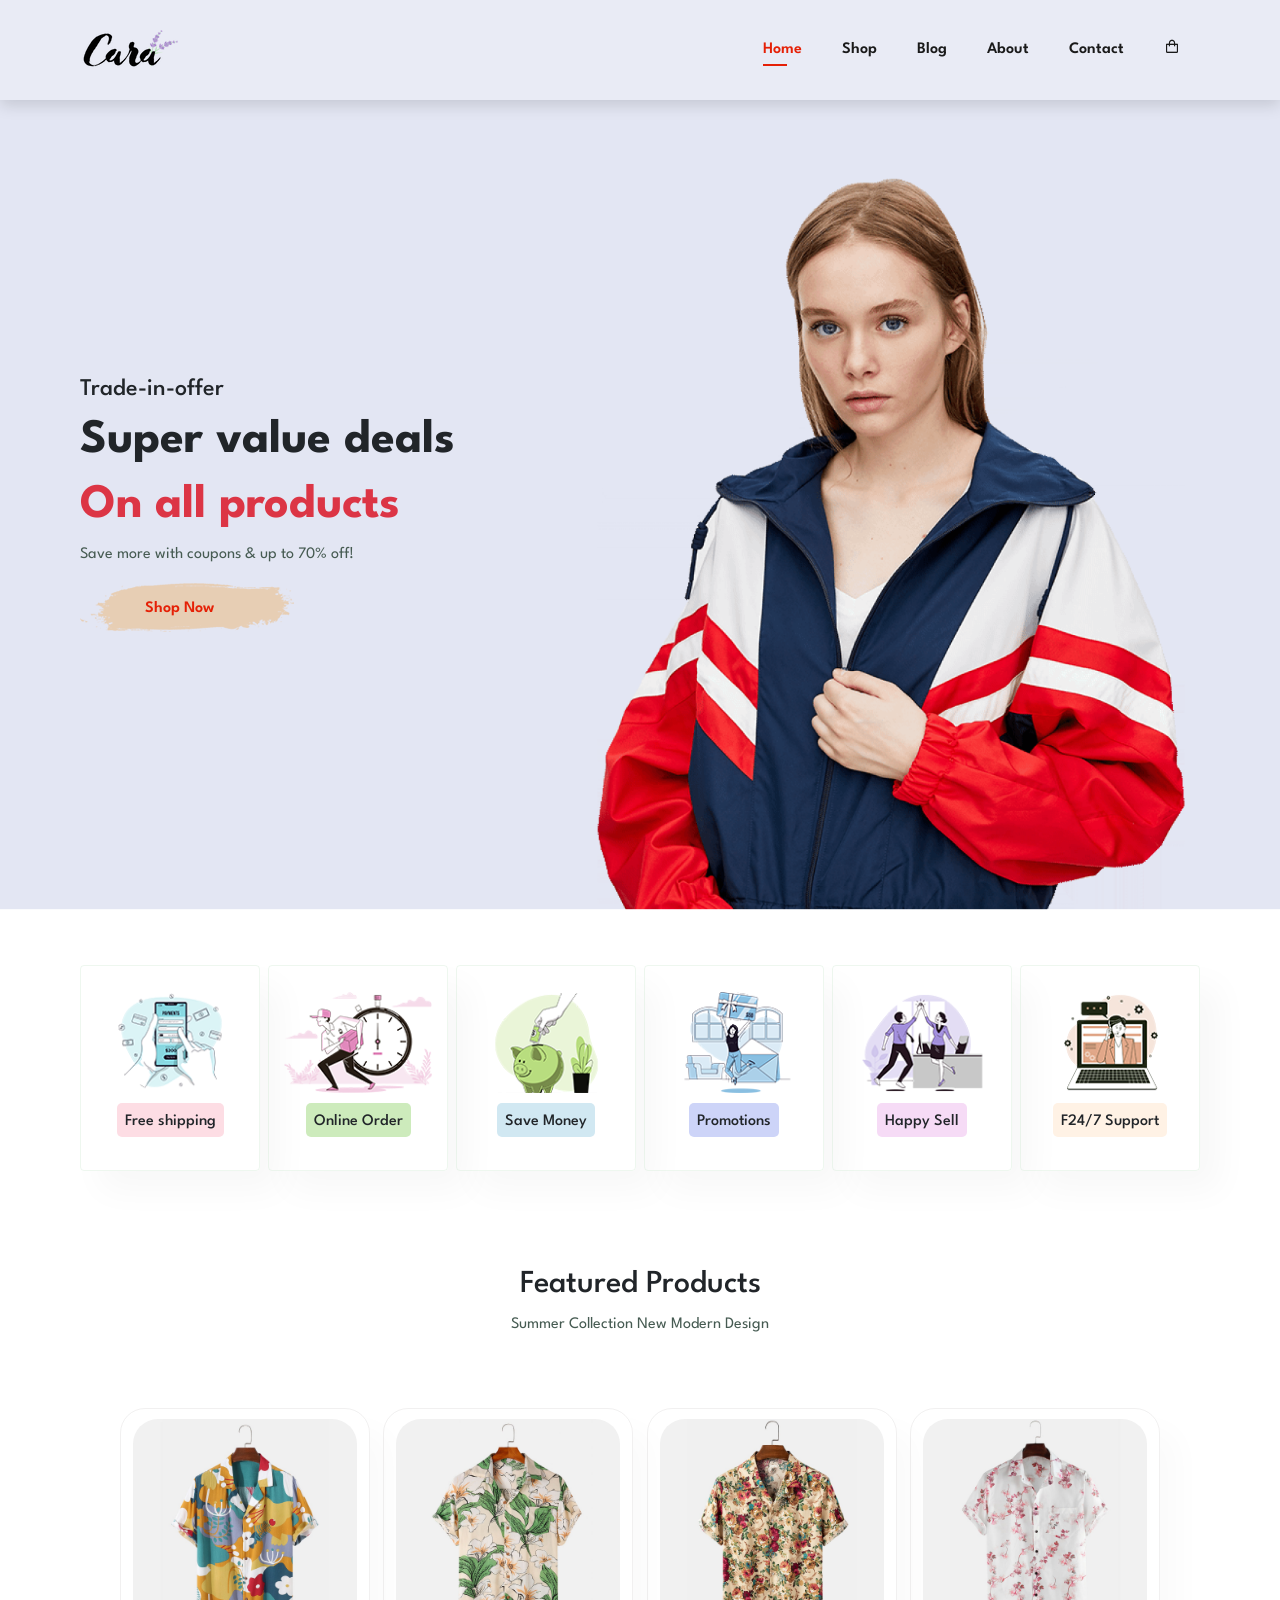
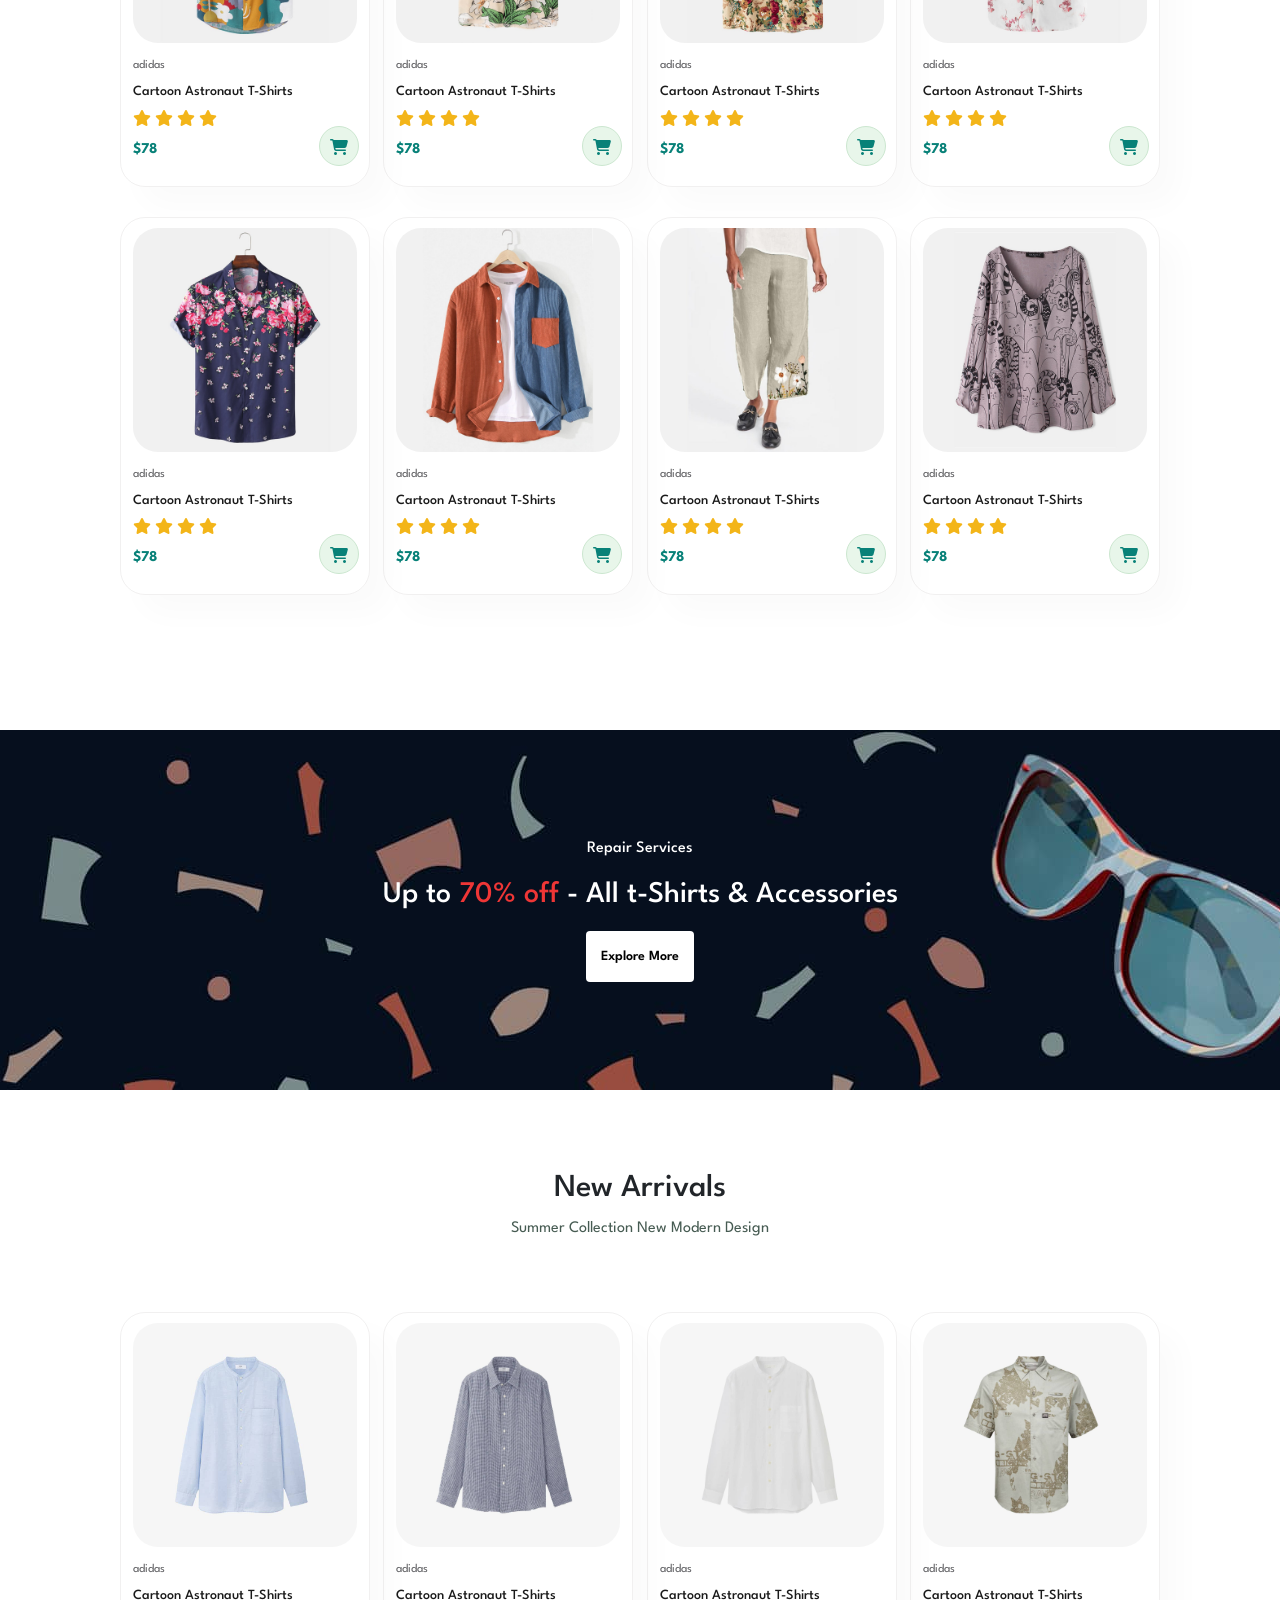
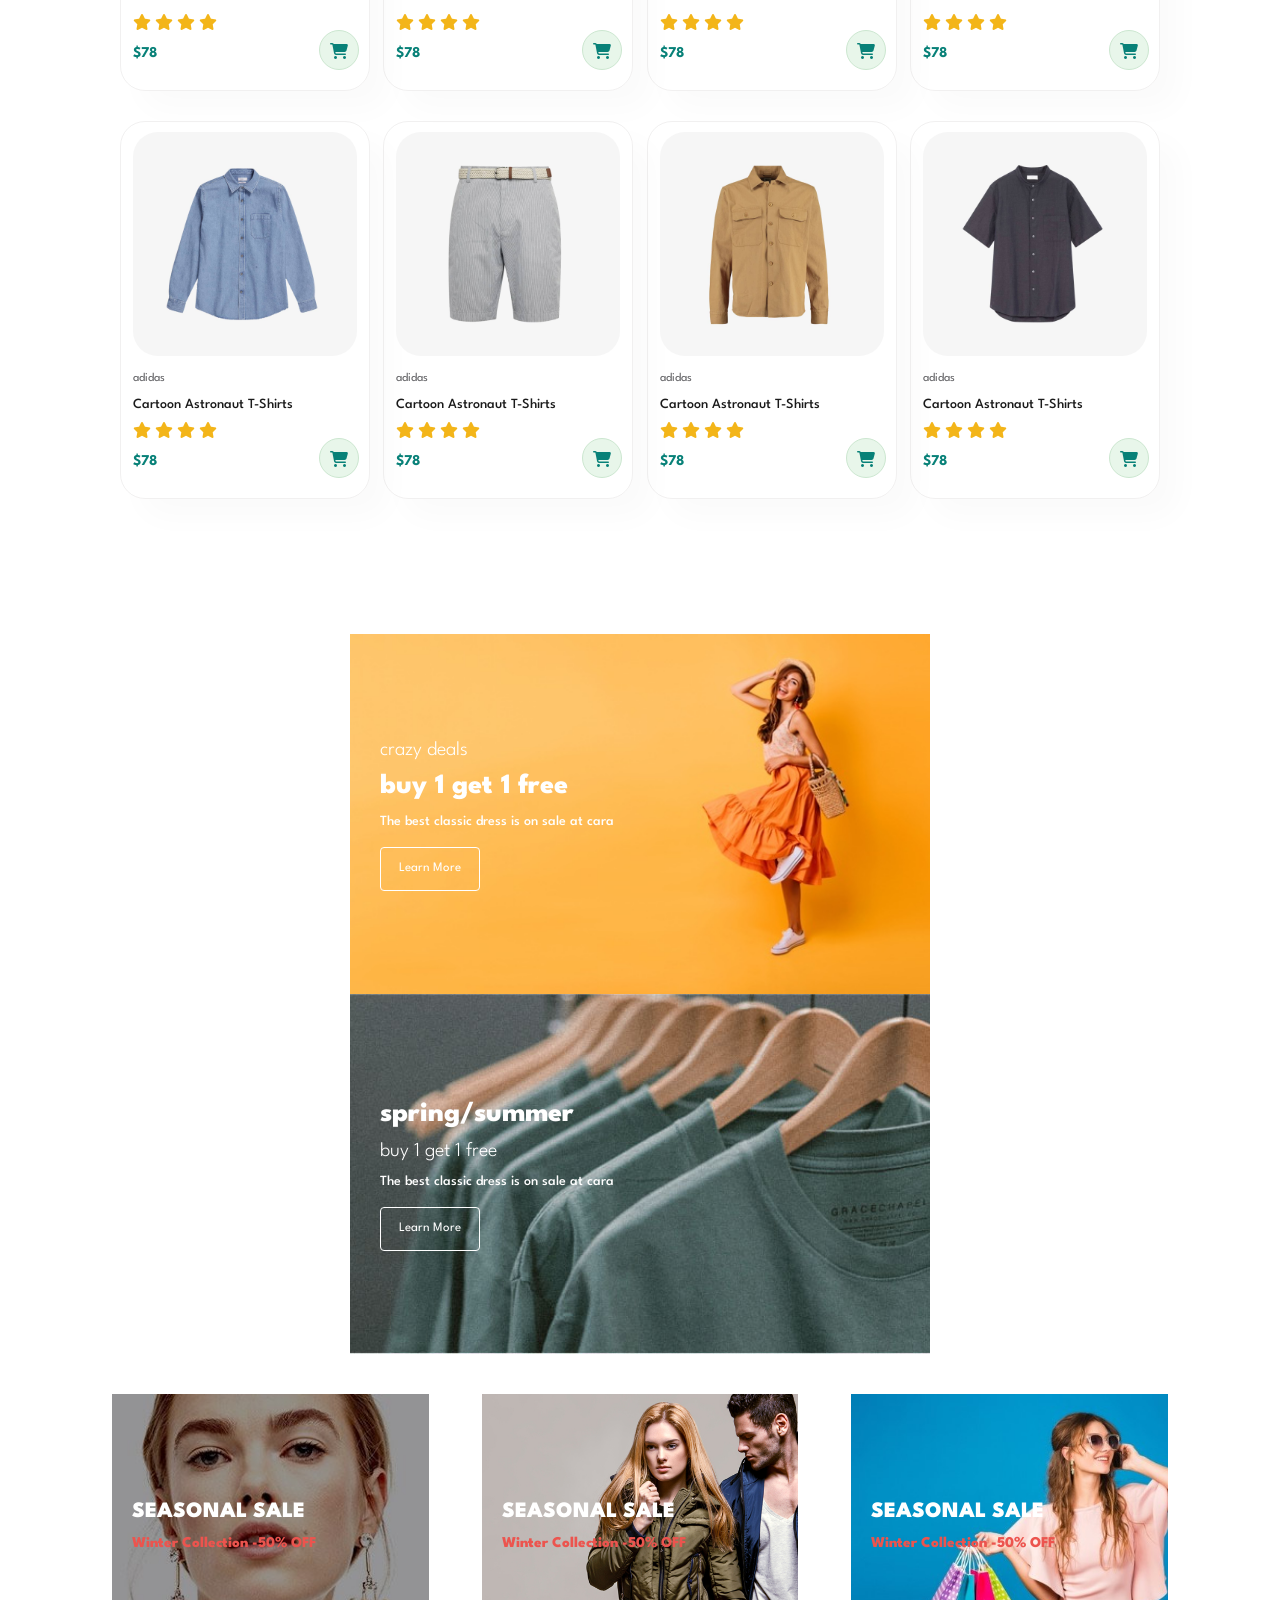
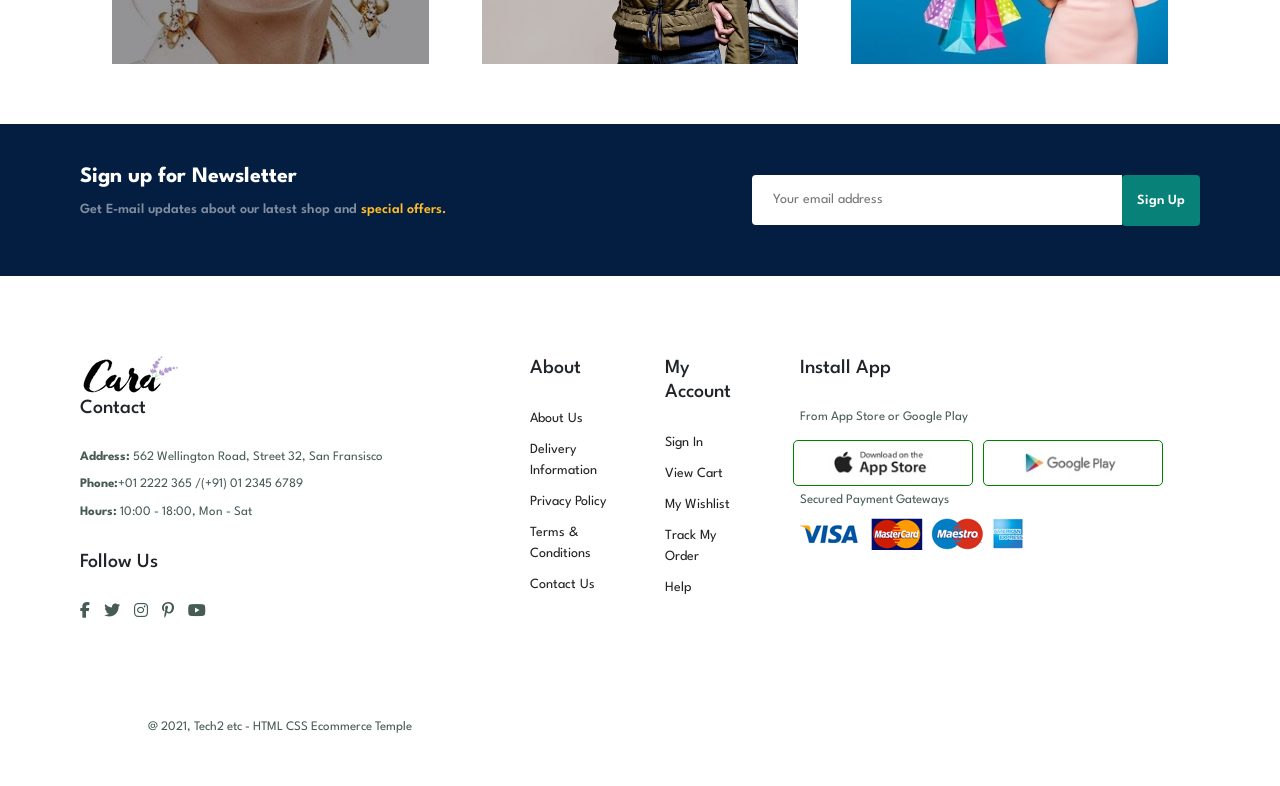
<file: index.html>
<!DOCTYPE html>
<html lang="en">
<head>
    <meta charset="UTF-8">
    <meta name="viewport" content="width=device-width, initial-scale=1.0">
    <title>document</title>
    <link rel="stylesheet" href="https://cdnjs.cloudflare.com/ajax/libs/font-awesome/6.7.2/css/all.min.css" integrity="sha512-Evv84Mr4kqVGRNSgIGL/F/aIDqQb7xQ2vcrdIwxfjThSH8CSR7PBEakCr51Ck+w+/U6swU2Im1vVX0SVk9ABhg==" crossorigin="anonymous" referrerpolicy="no-referrer" />
    <link rel="stylesheet" href="style.css">
    <link rel="stylesheet" href="	https://cdn.jsdelivr.net/npm/bootstrap@5.3.3/dist/css/bootstrap.min.css">
    <link href='https://unpkg.com/boxicons@2.1.4/css/boxicons.min.css' rel='stylesheet'>
</head>
<body>
    <section id="header">
        <a href="#"><img src="img/logo.png" alt="" class="logo"></a>
        <div>
            <ul id="navbar">
                <li><a class="active" href="index.html">Home</a></li>
                <li><a href="shop.html">Shop</a></li>
                <li><a href="blog.html">Blog</a></li>
                <li><a href="about.html">About</a></li>
                <li><a href="contact.html">Contact</a></li> 
                <li class="shopping-bag"><a href=""><i class='bx bx-shopping-bag'></i></a></li>
            </ul>
        </div>
        <div id="mobile">
            <a href=""><i class='bx bx-shopping-bag '></i></a>
            <i id="bar" class="fas fa-outdent"></i>
        </div>      
    </section>
    
    <section id="hero">
        <h4>Trade-in-offer</h4>
        <h2>Super value deals</h2>
        <h1 class="text-danger">On all products</h1>
        <p>Save more with coupons & up to 70% off!</p>
        <button> Shop Now</button>
    </section>

    <section id="feature" class="section-p1">
        <div class="fe-box">
            <img src="img/features/f1.png" alt="">
            <h6>Free shipping</h6>
        </div>
        <div class="fe-box">
            <img src="img/features/f2.png" alt="">
            <h6>Online Order</h6>
        </div>
        <div class="fe-box">
            <img src="img/features/f3.png" alt="">
            <h6>Save Money</h6>
        </div>
        <div class="fe-box">
            <img src="img/features/f4.png" alt="">
            <h6>Promotions</h6>
        </div>
        <div class="fe-box">
            <img src="img/features/f5.png" alt="">
            <h6>Happy Sell</h6>
        </div>
        <div class="fe-box">
            <img src="img/features/f6.png" alt="">
            <h6>F24/7 Support</h6>
        </div>
    </section>

    <section id="product1" class="section-p1">
        <h2>Featured Products</h2>
        <p>Summer Collection New Modern Design</p>
        <div class="pro-container">
            <div class="pro">
                <img src="img/product/f1.jpg" alt="">
                <div class="des">
                    <span>adidas</span>
                    <h5>Cartoon Astronaut T-Shirts</h5>
                    <div class="star">
                        <i class="fa-solid fa-star"></i>
                        <i class="fa-solid fa-star"></i>
                        <i class="fa-solid fa-star"></i>
                        <i class="fa-solid fa-star"></i>
                    </div>
                    <h4>$78</h4>
                </div>
                <a href="#"><i class="fa fa-shopping-cart cart" aria-hidden="true"></i></a>
            </div>

            <div class="pro">
                <img src="img/product/f2.jpg" alt="">
                <div class="des">
                    <span>adidas</span>
                    <h5>Cartoon Astronaut T-Shirts</h5>
                    <div class="star">
                        <i class="fa-solid fa-star"></i>
                        <i class="fa-solid fa-star"></i>
                        <i class="fa-solid fa-star"></i>
                        <i class="fa-solid fa-star"></i>
                    </div>
                    <h4>$78</h4>
                </div>
                <a href="#"><i class="fa fa-shopping-cart cart" aria-hidden="true"></i></a>
            </div>

            <div class="pro">
                <img src="img/product/f3.jpg" alt="">
                <div class="des">
                    <span>adidas</span>
                    <h5>Cartoon Astronaut T-Shirts</h5>
                    <div class="star">
                        <i class="fa-solid fa-star"></i>
                        <i class="fa-solid fa-star"></i>
                        <i class="fa-solid fa-star"></i>
                        <i class="fa-solid fa-star"></i>
                    </div>
                    <h4>$78</h4>
                </div>
                <a href="#"><i class="fa fa-shopping-cart cart" aria-hidden="true"></i></a>
            </div>

            <div class="pro">
                <img src="img/product/f4.jpg" alt="">
                <div class="des">
                    <span>adidas</span>
                    <h5>Cartoon Astronaut T-Shirts</h5>
                    <div class="star">
                        <i class="fa-solid fa-star"></i>
                        <i class="fa-solid fa-star"></i>
                        <i class="fa-solid fa-star"></i>
                        <i class="fa-solid fa-star"></i>
                    </div>
                    <h4>$78</h4>
                </div>
                <a href="#"><i class="fa fa-shopping-cart cart" aria-hidden="true"></i></a>
            </div>

            <div class="pro">
                <img src="img/product/f5.jpg" alt="">
                <div class="des">
                    <span>adidas</span>
                    <h5>Cartoon Astronaut T-Shirts</h5>
                    <div class="star">
                        <i class="fa-solid fa-star"></i>
                        <i class="fa-solid fa-star"></i>
                        <i class="fa-solid fa-star"></i>
                        <i class="fa-solid fa-star"></i>
                    </div>
                    <h4>$78</h4>
                </div>
                <a href="#"><i class="fa fa-shopping-cart cart" aria-hidden="true"></i></a>
            </div>

            <div class="pro">
                <img src="img/product/f6.jpg" alt="">
                <div class="des">
                    <span>adidas</span>
                    <h5>Cartoon Astronaut T-Shirts</h5>
                    <div class="star">
                        <i class="fa-solid fa-star"></i>
                        <i class="fa-solid fa-star"></i>
                        <i class="fa-solid fa-star"></i>
                        <i class="fa-solid fa-star"></i>
                    </div>
                    <h4>$78</h4>
                </div>
                <a href="#"><i class="fa fa-shopping-cart cart" aria-hidden="true"></i></a>
            </div>

            <div class="pro">
                <img src="img/product/f7.jpg" alt="">
                <div class="des">
                    <span>adidas</span>
                    <h5>Cartoon Astronaut T-Shirts</h5>
                    <div class="star">
                        <i class="fa-solid fa-star"></i>
                        <i class="fa-solid fa-star"></i>
                        <i class="fa-solid fa-star"></i>
                        <i class="fa-solid fa-star"></i>
                    </div>
                    <h4>$78</h4>
                </div>
                <a href="#"><i class="fa fa-shopping-cart cart" aria-hidden="true"></i></a>
            </div>

            <div class="pro">
                <img src="img/product/f8.jpg" alt="">
                <div class="des">
                    <span>adidas</span>
                    <h5>Cartoon Astronaut T-Shirts</h5>
                    <div class="star">
                        <i class="fa-solid fa-star"></i>
                        <i class="fa-solid fa-star"></i>
                        <i class="fa-solid fa-star"></i>
                        <i class="fa-solid fa-star"></i>
                    </div>
                    <h4>$78</h4>
                </div>
                <a href="#"><i class="fa fa-shopping-cart cart" aria-hidden="true"></i></a>
            </div>
        </div>

    </section>

    <section id="banner" class="section-m1">
        <h4>Repair Services</h4>
        <h2>Up to <span>70% off</span> - All t-Shirts & Accessories</h2>
        <button class="normal">Explore More</button>
    </section>

    <section id="product1" class="section-p1">
        <h2>New Arrivals</h2>
        <p>Summer Collection New Modern Design</p>
        <div class="pro-container">
            <div class="pro">
                <img src="img/new/n1.jpg" alt="">
                <div class="des">
                    <span>adidas</span>
                    <h5>Cartoon Astronaut T-Shirts</h5>
                    <div class="star">
                        <i class="fa-solid fa-star"></i>
                        <i class="fa-solid fa-star"></i>
                        <i class="fa-solid fa-star"></i>
                        <i class="fa-solid fa-star"></i>
                    </div>
                    <h4>$78</h4>
                </div>
                <a href="#"><i class="fa fa-shopping-cart cart" aria-hidden="true"></i></a>
            </div>

            <div class="pro">
                <img src="img//new/n2.jpg" alt="">
                <div class="des">
                    <span>adidas</span>
                    <h5>Cartoon Astronaut T-Shirts</h5>
                    <div class="star">
                        <i class="fa-solid fa-star"></i>
                        <i class="fa-solid fa-star"></i>
                        <i class="fa-solid fa-star"></i>
                        <i class="fa-solid fa-star"></i>
                    </div>
                    <h4>$78</h4>
                </div>
                <a href="#"><i class="fa fa-shopping-cart cart" aria-hidden="true"></i></a>
            </div>

            <div class="pro">
                <img src="img/new/n3.jpg" alt="">
                <div class="des">
                    <span>adidas</span>
                    <h5>Cartoon Astronaut T-Shirts</h5>
                    <div class="star">
                        <i class="fa-solid fa-star"></i>
                        <i class="fa-solid fa-star"></i>
                        <i class="fa-solid fa-star"></i>
                        <i class="fa-solid fa-star"></i>
                    </div>
                    <h4>$78</h4>
                </div>
                <a href="#"><i class="fa fa-shopping-cart cart" aria-hidden="true"></i></a>
            </div>

            <div class="pro">
                <img src="img/new/n4.jpg" alt="">
                <div class="des">
                    <span>adidas</span>
                    <h5>Cartoon Astronaut T-Shirts</h5>
                    <div class="star">
                        <i class="fa-solid fa-star"></i>
                        <i class="fa-solid fa-star"></i>
                        <i class="fa-solid fa-star"></i>
                        <i class="fa-solid fa-star"></i>
                    </div>
                    <h4>$78</h4>
                </div>
                <a href="#"><i class="fa fa-shopping-cart cart" aria-hidden="true"></i></a>
            </div>

            <div class="pro">
                <img src="img/new/n5.jpg" alt="">
                <div class="des">
                    <span>adidas</span>
                    <h5>Cartoon Astronaut T-Shirts</h5>
                    <div class="star">
                        <i class="fa-solid fa-star"></i>
                        <i class="fa-solid fa-star"></i>
                        <i class="fa-solid fa-star"></i>
                        <i class="fa-solid fa-star"></i>
                    </div>
                    <h4>$78</h4>
                </div>
                <a href="#"><i class="fa fa-shopping-cart cart" aria-hidden="true"></i></a>
            </div>

            <div class="pro">
                <img src="img/new/n6.jpg" alt="">
                <div class="des">
                    <span>adidas</span>
                    <h5>Cartoon Astronaut T-Shirts</h5>
                    <div class="star">
                        <i class="fa-solid fa-star"></i>
                        <i class="fa-solid fa-star"></i>
                        <i class="fa-solid fa-star"></i>
                        <i class="fa-solid fa-star"></i>
                    </div>
                    <h4>$78</h4>
                </div>
                <a href="#"><i class="fa fa-shopping-cart cart" aria-hidden="true"></i></a>
            </div>

            <div class="pro">
                <img src="img/new/n7.jpg" alt="">
                <div class="des">
                    <span>adidas</span>
                    <h5>Cartoon Astronaut T-Shirts</h5>
                    <div class="star">
                        <i class="fa-solid fa-star"></i>
                        <i class="fa-solid fa-star"></i>
                        <i class="fa-solid fa-star"></i>
                        <i class="fa-solid fa-star"></i>
                    </div>
                    <h4>$78</h4>
                </div>
                <a href="#"><i class="fa fa-shopping-cart cart" aria-hidden="true"></i></a>
            </div>

            <div class="pro">
                <img src="img/new/n8.jpg" alt="">
                <div class="des">
                    <span>adidas</span>
                    <h5>Cartoon Astronaut T-Shirts</h5>
                    <div class="star">
                        <i class="fa-solid fa-star"></i>
                        <i class="fa-solid fa-star"></i>
                        <i class="fa-solid fa-star"></i>
                        <i class="fa-solid fa-star"></i>
                    </div>
                    <h4>$78</h4>
                </div>
                <a href="#"><i class="fa fa-shopping-cart cart" aria-hidden="true"></i></a>
            </div>
        </div>

    </section>

    <section id="sm-banner" class="section-p1">
        <div class="banner-box">
            <h4>crazy deals</h4>
            <h2>buy 1 get 1 free</h2>
            <span>The best classic dress is on sale at cara</span>
            <button class="white">Learn More</button>
        </div>
   
        <div class="banner-box2">
            <h2>spring/summer</h2>
            <h4>buy 1 get 1 free</h4>
            <span>The best classic dress is on sale at cara</span>
            <button class="white">Learn More</button>
        </div>

    </section>

    <section id="banner3">
        <div class="banner-box">
            <h2>SEASONAL SALE</h2>
            <h3>Winter Collection -50% OFF</h3>
        </div>

        <div class="banner-box banner-box2">
            <h2>SEASONAL SALE</h2>
            <h3>Winter Collection -50% OFF</h3>
        </div>

        <div class="banner-box  banner-box3">
            <h2>SEASONAL SALE</h2>
            <h3>Winter Collection -50% OFF</h3>
        </div>
    </section>

    <section id="newsletter" class="section-p1 section-m1">
        <div class="newstext">
            <h4>Sign up for Newsletter</h4>
            <p>Get E-mail updates about our latest shop and <span>special offers.</span></p>
        </div>
        <div class="form">
            <input type="text" placeholder="Your email address">
            <button class="normal">Sign Up</button>
        </div>
    </section>
    
    <footer class="section-p1"> 
        <div class="col">
            <img src="img/logo.png" alt="">
            <h4>Contact</h4>
            <p> <strong>Address:</strong> 562 Wellington Road, Street 32, San Fransisco</p>
            <p> <strong>Phone:</strong>+01 2222 365     /(+91) 01 2345 6789</p>
            <p> <strong>Hours:</strong> 10:00 - 18:00, Mon - Sat</p>
            <div class="follow">
                <h4>Follow Us</h4>
                <div class="icon">
                    <i class="fab fa-facebook-f"></i>
                    <i class="fab fa-twitter"></i>
                    <i class="fab fa-instagram"></i>
                    <i class="fab fa-pinterest-p"></i>
                    <i class="fab fa-youtube"></i>
                </div>
            </div>
            
        </div>

        <div class="col">
            <h4>About</h4>
            <a href="#"> About Us</a>
            <a href="#"> Delivery Information</a>
            <a href="#"> Privacy Policy</a>
            <a href="#">Terms & Conditions</a>
            <a href="#"> Contact Us</a>
        </div>

        <div class="col">
            <h4>My Account</h4>
            <a href="#"> Sign In</a>
            <a href="#"> View Cart</a>
            <a href="#"> My Wishlist</a>
            <a href="#">Track My Order</a>
            <a href="#"> Help</a>
        </div>

        <div class="col install">
            <h4>Install App</h4>
            <p>From App Store or Google Play</p>
            <div class="row">
                <img src="img/pay/app.jpg" alt="">
                <img src="img/pay/play.jpg" alt="">
            </div>
            <p>Secured Payment Gateways</p>
            <img src="img/pay/pay.png" alt="">
        </div>
        <div class="copyright">
            <p>@ 2021, Tech2 etc - HTML CSS Ecommerce Temple</p>
        </div>
    </footer>
    
    <script src="script.js"></script>
</body> 
</html>
</file>
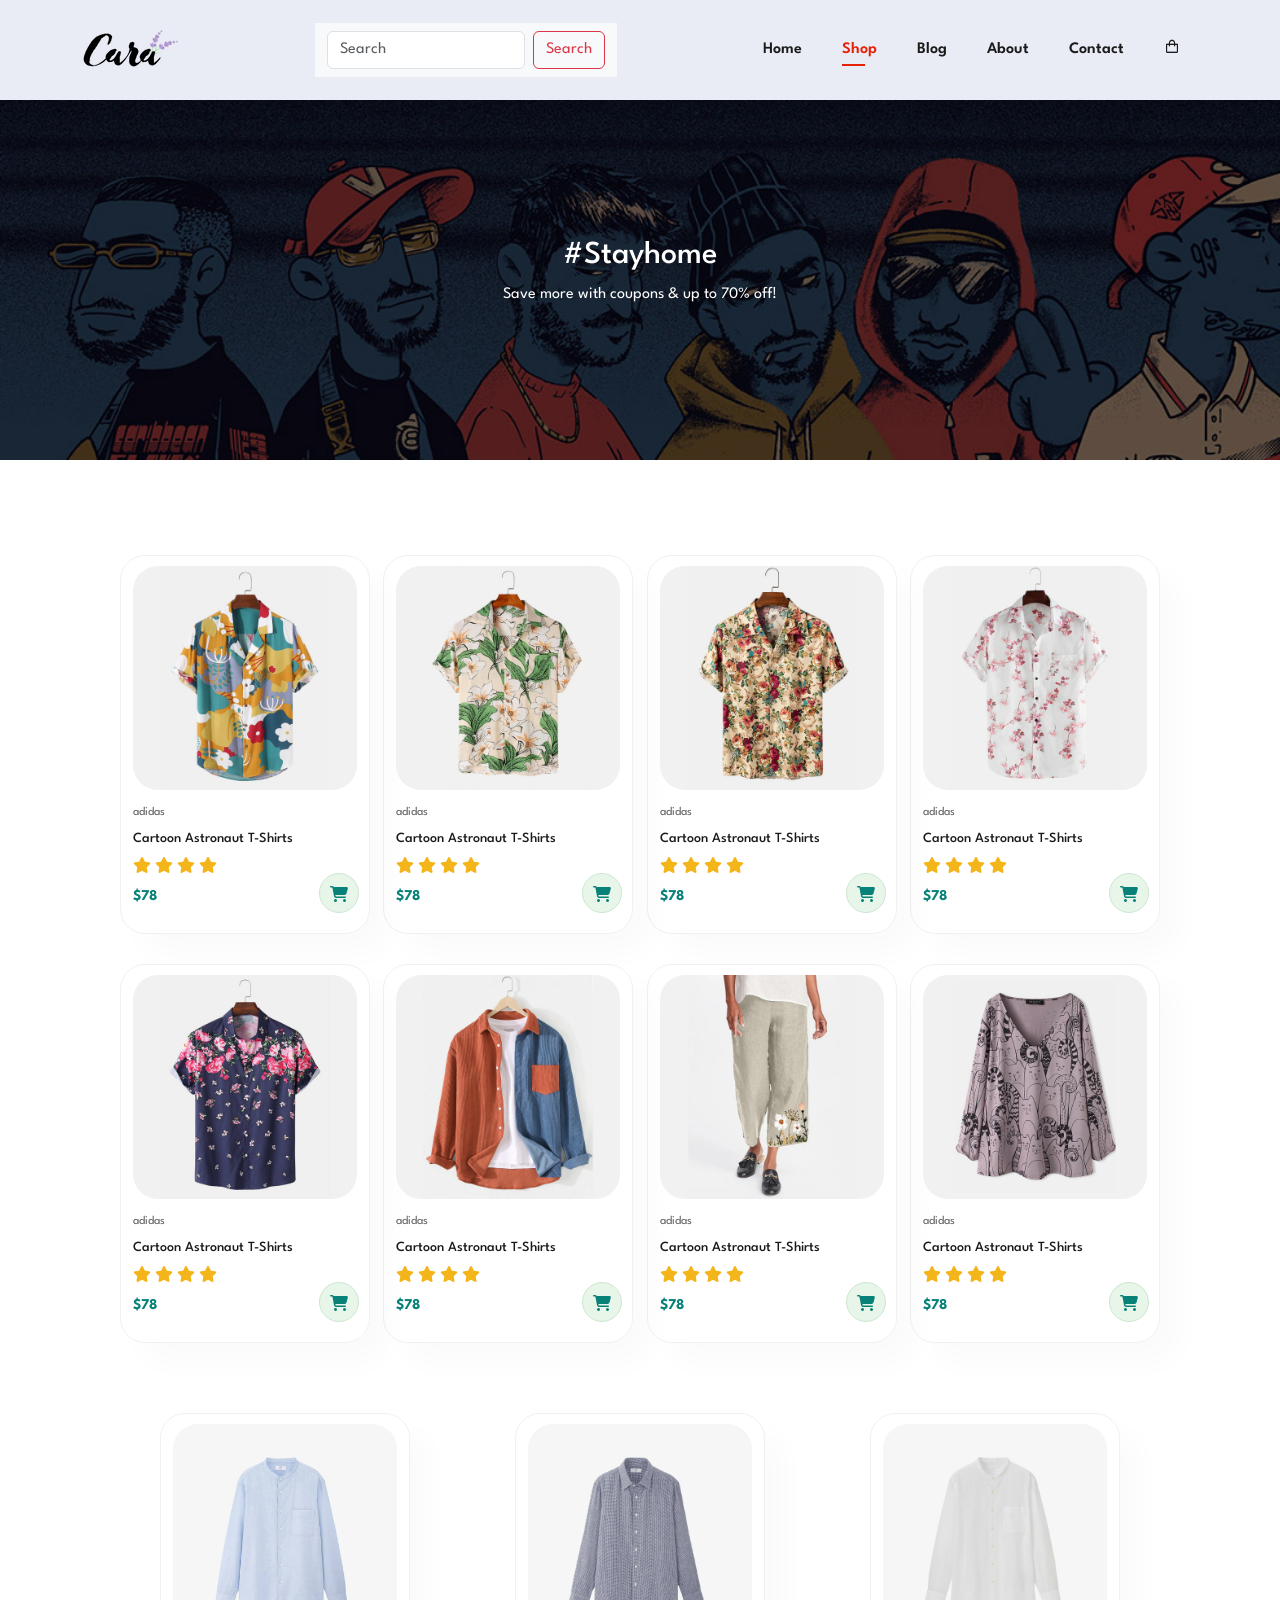
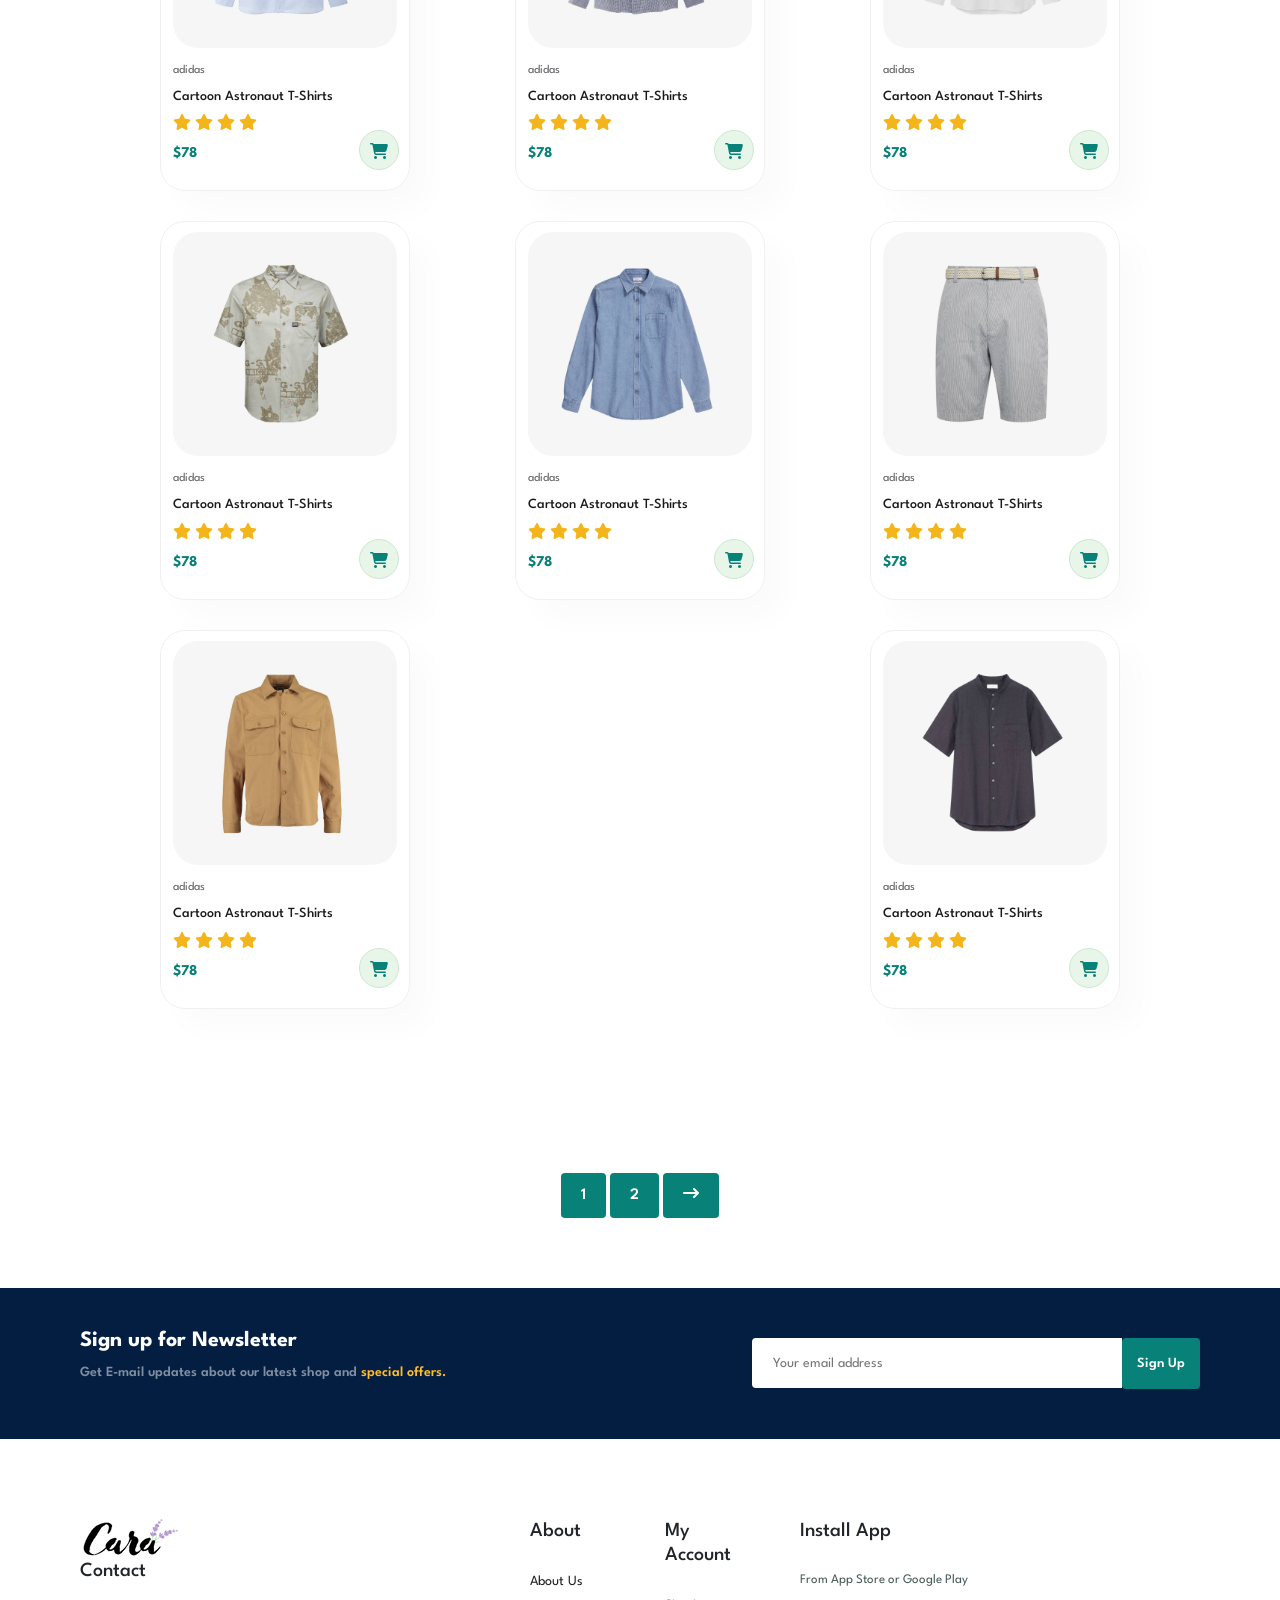
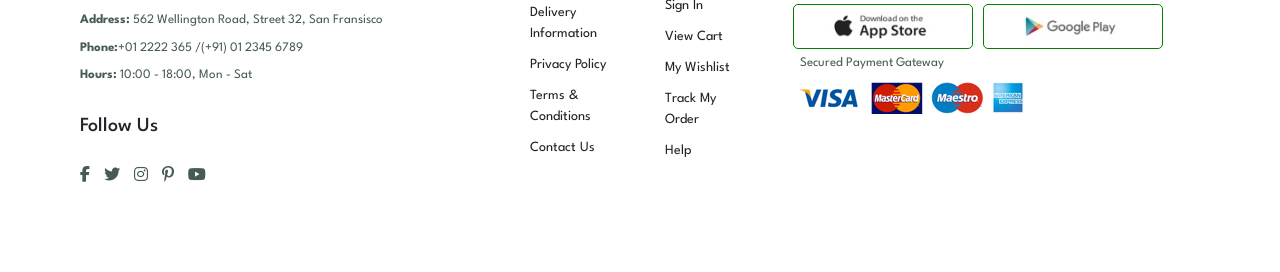
<file: shop.html>
<!DOCTYPE html>
<html lang="en">
<head>
    <meta charset="UTF-8">
    <meta name="viewport" content="width=device-width, initial-scale=1.0">
    <title>document</title>
    <link rel="stylesheet" href="https://cdnjs.cloudflare.com/ajax/libs/font-awesome/6.7.2/css/all.min.css" integrity="sha512-Evv84Mr4kqVGRNSgIGL/F/aIDqQb7xQ2vcrdIwxfjThSH8CSR7PBEakCr51Ck+w+/U6swU2Im1vVX0SVk9ABhg==" crossorigin="anonymous" referrerpolicy="no-referrer" />
    <link rel="stylesheet" href="style.css">
    <link rel="stylesheet" href="	https://cdn.jsdelivr.net/npm/bootstrap@5.3.3/dist/css/bootstrap.min.css">
    <link href='https://unpkg.com/boxicons@2.1.4/css/boxicons.min.css' rel='stylesheet'>
</head>
<body>
    <section id="header">
        <a href="#"><img src="img/logo.png" alt="" class="logo"></a>
        <nav class="navbar bg-body-tertiary">
            <div class="container-fluid">
              <form class="d-flex" role="search">
                <input class="form-control me-2" type="search" placeholder="Search" aria-label="Search">
                <button class="btn btn-outline-danger" type="submit">Search</button>
              </form>
            </div>
        </nav>
        <div>
            <ul id="navbar">
                <li><a href="index.html">Home</a></li>
                <li><a class="active" href="shop.html">Shop</a></li>
                <li><a href="blog.html">Blog</a></li>
                <li><a href="about.html">About</a></li>
                <li><a href="contact.html">Contact</a></li> 
                <li><a href=""><i class='bx bx-shopping-bag '></i></a></li>
            </ul>
        </div>
    </section>
    
    <section id="page-header">

        <h2>#Stayhome</h2>
        <p>Save more with coupons & up to 70% off!</p>
    </section>

    <section id="product1" class="section-p1">
        <div class="pro-container">
            <div class="pro" onclick="window.location.href = 'sproduct.html' ">
                <img src="img/product/f1.jpg" alt="">
                <div class="des">
                    <span>adidas</span>
                    <h5>Cartoon Astronaut T-Shirts</h5>
                    <div class="star">
                        <i class="fa-solid fa-star"></i>
                        <i class="fa-solid fa-star"></i>
                        <i class="fa-solid fa-star"></i>
                        <i class="fa-solid fa-star"></i>
                    </div>
                    <h4>$78</h4>
                </div>
                <a href="#"><i class="fa fa-shopping-cart cart" aria-hidden="true"></i></a>
            </div>

            <div class="pro">
                <img src="img/product/f2.jpg" alt="">
                <div class="des">
                    <span>adidas</span>
                    <h5>Cartoon Astronaut T-Shirts</h5>
                    <div class="star">
                        <i class="fa-solid fa-star"></i>
                        <i class="fa-solid fa-star"></i>
                        <i class="fa-solid fa-star"></i>
                        <i class="fa-solid fa-star"></i>
                    </div>
                    <h4>$78</h4>
                </div>
                <a href="#"><i class="fa fa-shopping-cart cart" aria-hidden="true"></i></a>
            </div>

            <div class="pro">
                <img src="img/product/f3.jpg" alt="">
                <div class="des">
                    <span>adidas</span>
                    <h5>Cartoon Astronaut T-Shirts</h5>
                    <div class="star">
                        <i class="fa-solid fa-star"></i>
                        <i class="fa-solid fa-star"></i>
                        <i class="fa-solid fa-star"></i>
                        <i class="fa-solid fa-star"></i>
                    </div>
                    <h4>$78</h4>
                </div>
                <a href="#"><i class="fa fa-shopping-cart cart" aria-hidden="true"></i></a>
            </div>

            <div class="pro">
                <img src="img/product/f4.jpg" alt="">
                <div class="des">
                    <span>adidas</span>
                    <h5>Cartoon Astronaut T-Shirts</h5>
                    <div class="star">
                        <i class="fa-solid fa-star"></i>
                        <i class="fa-solid fa-star"></i>
                        <i class="fa-solid fa-star"></i>
                        <i class="fa-solid fa-star"></i>
                    </div>
                    <h4>$78</h4>
                </div>
                <a href="#"><i class="fa fa-shopping-cart cart" aria-hidden="true"></i></a>
            </div>

            <div class="pro">
                <img src="img/product/f5.jpg" alt="">
                <div class="des">
                    <span>adidas</span>
                    <h5>Cartoon Astronaut T-Shirts</h5>
                    <div class="star">
                        <i class="fa-solid fa-star"></i>
                        <i class="fa-solid fa-star"></i>
                        <i class="fa-solid fa-star"></i>
                        <i class="fa-solid fa-star"></i>
                    </div>
                    <h4>$78</h4>
                </div>
                <a href="#"><i class="fa fa-shopping-cart cart" aria-hidden="true"></i></a>
            </div>

            <div class="pro">
                <img src="img/product/f6.jpg" alt="">
                <div class="des">
                    <span>adidas</span>
                    <h5>Cartoon Astronaut T-Shirts</h5>
                    <div class="star">
                        <i class="fa-solid fa-star"></i>
                        <i class="fa-solid fa-star"></i>
                        <i class="fa-solid fa-star"></i>
                        <i class="fa-solid fa-star"></i>
                    </div>
                    <h4>$78</h4>
                </div>
                <a href="#"><i class="fa fa-shopping-cart cart" aria-hidden="true"></i></a>
            </div>

            <div class="pro">
                <img src="img/product/f7.jpg" alt="">
                <div class="des">
                    <span>adidas</span>
                    <h5>Cartoon Astronaut T-Shirts</h5>
                    <div class="star">
                        <i class="fa-solid fa-star"></i>
                        <i class="fa-solid fa-star"></i>
                        <i class="fa-solid fa-star"></i>
                        <i class="fa-solid fa-star"></i>
                    </div>
                    <h4>$78</h4>
                </div>
                <a href="#"><i class="fa fa-shopping-cart cart" aria-hidden="true"></i></a>
            </div>

            <div class="pro">
                <img src="img/product/f8.jpg" alt="">
                <div class="des">
                    <span>adidas</span>
                    <h5>Cartoon Astronaut T-Shirts</h5>
                    <div class="star">
                        <i class="fa-solid fa-star"></i>
                        <i class="fa-solid fa-star"></i>
                        <i class="fa-solid fa-star"></i>
                        <i class="fa-solid fa-star"></i>
                    </div>
                    <h4>$78</h4>
                </div>
                <a href="#"><i class="fa fa-shopping-cart cart" aria-hidden="true"></i></a>
            </div>
   
        <div class="pro-container">
            <div class="pro">
                <img src="img/new/n1.jpg" alt="">
                <div class="des">
                    <span>adidas</span>
                    <h5>Cartoon Astronaut T-Shirts</h5>
                    <div class="star">
                        <i class="fa-solid fa-star"></i>
                        <i class="fa-solid fa-star"></i>
                        <i class="fa-solid fa-star"></i>
                        <i class="fa-solid fa-star"></i>
                    </div>
                    <h4>$78</h4>
                </div>
                <a href="#"><i class="fa fa-shopping-cart cart" aria-hidden="true"></i></a>
            </div>

            <div class="pro">
                <img src="img//new/n2.jpg" alt="">
                <div class="des">
                    <span>adidas</span>
                    <h5>Cartoon Astronaut T-Shirts</h5>
                    <div class="star">
                        <i class="fa-solid fa-star"></i>
                        <i class="fa-solid fa-star"></i>
                        <i class="fa-solid fa-star"></i>
                        <i class="fa-solid fa-star"></i>
                    </div>
                    <h4>$78</h4>
                </div>
                <a href="#"><i class="fa fa-shopping-cart cart" aria-hidden="true"></i></a>
            </div>

            <div class="pro">
                <img src="img/new/n3.jpg" alt="">
                <div class="des">
                    <span>adidas</span>
                    <h5>Cartoon Astronaut T-Shirts</h5>
                    <div class="star">
                        <i class="fa-solid fa-star"></i>
                        <i class="fa-solid fa-star"></i>
                        <i class="fa-solid fa-star"></i>
                        <i class="fa-solid fa-star"></i>
                    </div>
                    <h4>$78</h4>
                </div>
                <a href="#"><i class="fa fa-shopping-cart cart" aria-hidden="true"></i></a>
            </div>

            <div class="pro">
                <img src="img/new/n4.jpg" alt="">
                <div class="des">
                    <span>adidas</span>
                    <h5>Cartoon Astronaut T-Shirts</h5>
                    <div class="star">
                        <i class="fa-solid fa-star"></i>
                        <i class="fa-solid fa-star"></i>
                        <i class="fa-solid fa-star"></i>
                        <i class="fa-solid fa-star"></i>
                    </div>
                    <h4>$78</h4>
                </div>
                <a href="#"><i class="fa fa-shopping-cart cart" aria-hidden="true"></i></a>
            </div>

            <div class="pro">
                <img src="img/new/n5.jpg" alt="">
                <div class="des">
                    <span>adidas</span>
                    <h5>Cartoon Astronaut T-Shirts</h5>
                    <div class="star">
                        <i class="fa-solid fa-star"></i>
                        <i class="fa-solid fa-star"></i>
                        <i class="fa-solid fa-star"></i>
                        <i class="fa-solid fa-star"></i>
                    </div>
                    <h4>$78</h4>
                </div>
                <a href="#"><i class="fa fa-shopping-cart cart" aria-hidden="true"></i></a>
            </div>

            <div class="pro">
                <img src="img/new/n6.jpg" alt="">
                <div class="des">
                    <span>adidas</span>
                    <h5>Cartoon Astronaut T-Shirts</h5>
                    <div class="star">
                        <i class="fa-solid fa-star"></i>
                        <i class="fa-solid fa-star"></i>
                        <i class="fa-solid fa-star"></i>
                        <i class="fa-solid fa-star"></i>
                    </div>
                    <h4>$78</h4>
                </div>
                <a href="#"><i class="fa fa-shopping-cart cart" aria-hidden="true"></i></a>
            </div>

            <div class="pro">
                <img src="img/new/n7.jpg" alt="">
                <div class="des">
                    <span>adidas</span>
                    <h5>Cartoon Astronaut T-Shirts</h5>
                    <div class="star">
                        <i class="fa-solid fa-star"></i>
                        <i class="fa-solid fa-star"></i>
                        <i class="fa-solid fa-star"></i>
                        <i class="fa-solid fa-star"></i>
                    </div>
                    <h4>$78</h4>
                </div>
                <a href="#"><i class="fa fa-shopping-cart cart" aria-hidden="true"></i></a>
            </div>

            <div class="pro">
                <img src="img/new/n8.jpg" alt="">
                <div class="des">
                    <span>adidas</span>
                    <h5>Cartoon Astronaut T-Shirts</h5>
                    <div class="star">
                        <i class="fa-solid fa-star"></i>
                        <i class="fa-solid fa-star"></i>
                        <i class="fa-solid fa-star"></i>
                        <i class="fa-solid fa-star"></i>
                    </div>
                    <h4>$78</h4>
                </div>
                <a href="#"><i class="fa fa-shopping-cart cart" aria-hidden="true"></i></a>
            </div>
        </div>

    </section>

    <section id="pagination" class="section-p1">
        <a href="#">1</a>
        <a href="#">2</a>
        <a href="#"><i class="fa fa-long-arrow-right" aria-hidden="true"></i></a>
    </section>

    <section id="newsletter" class="section-p1 section-m1">
        <div class="newstext">
            <h4>Sign up for Newsletter</h4>
            <p>Get E-mail updates about our latest shop and <span>special offers.</span></p>
        </div>
        <div class="form">
            <input type="text" placeholder="Your email address">
            <button class="normal">Sign Up</button>
        </div>

    </section>
    
    <footer class="section-p1"> 
        <div class="col">
            <img src="img/logo.png" alt="">
            <h4>Contact</h4>
            <p> <strong>Address:</strong> 562 Wellington Road, Street 32, San Fransisco</p>
            <p> <strong>Phone:</strong>+01 2222 365     /(+91) 01 2345 6789</p>
            <p> <strong>Hours:</strong> 10:00 - 18:00, Mon - Sat</p>
            <div class="follow">
                <h4>Follow Us</h4>
                <div class="icon">
                    <i class="fab fa-facebook-f"></i>
                    <i class="fab fa-twitter"></i>
                    <i class="fab fa-instagram"></i>
                    <i class="fab fa-pinterest-p"></i>
                    <i class="fab fa-youtube"></i>
                </div>
            </div>
        </div>

        <div class="col">
            <h4>About</h4>
            <a href="#"> About Us</a>
            <a href="#"> Delivery Information</a>
            <a href="#"> Privacy Policy</a>
            <a href="#">Terms & Conditions</a>
            <a href="#"> Contact Us</a>
        </div>

        <div class="col">
            <h4>My Account</h4>
            <a href="#"> Sign In</a>
            <a href="#"> View Cart</a>
            <a href="#"> My Wishlist</a>
            <a href="#">Track My Order</a>
            <a href="#"> Help</a>
        </div>

        <div class="col install">
            <h4>Install App</h4>
            <p>From App Store or Google Play</p>
            <div class="row">
                <img src="img/pay/app.jpg" alt="">
                <img src="img/pay/play.jpg" alt="">
            </div>
            <p>Secured Payment Gateway</p>
            <img src="img/pay/pay.png" alt="">
        </div>
    </footer>
    
    <script src="script.js"></script>
</body> 
</html>
</file>
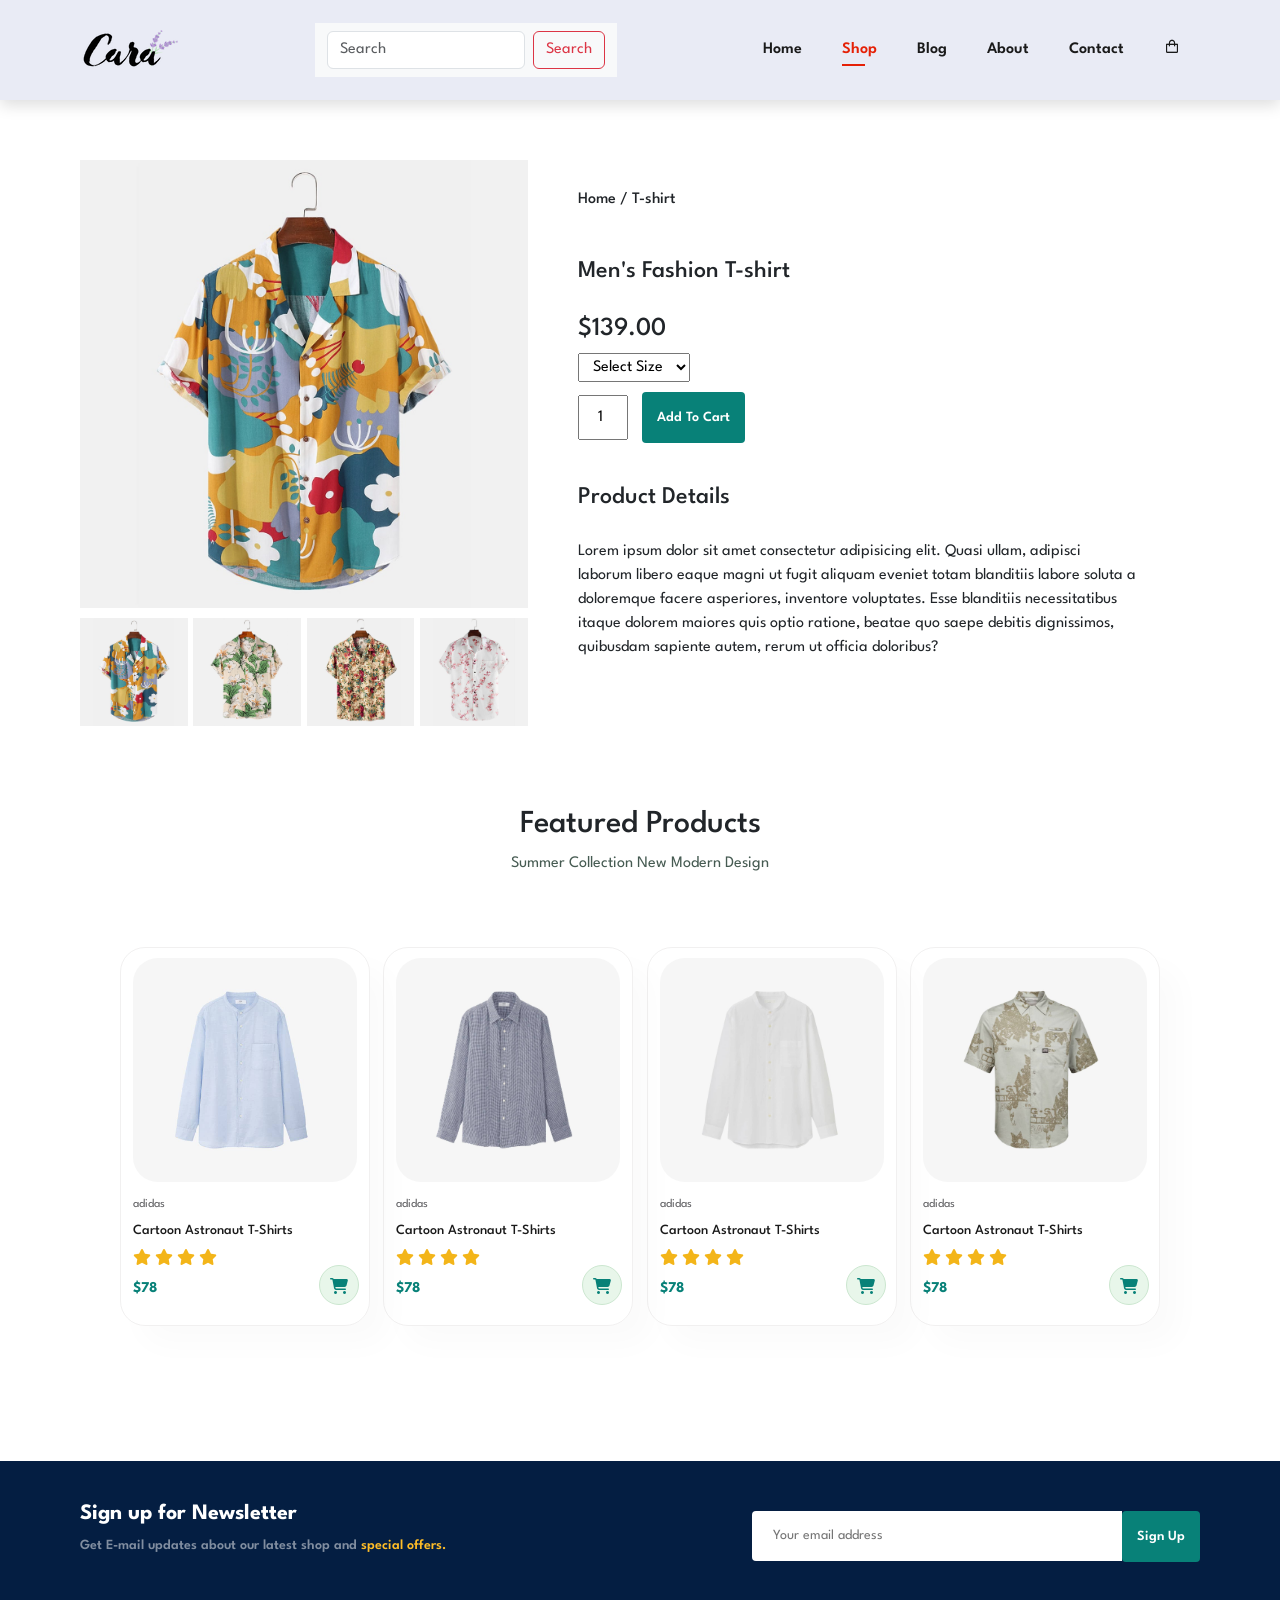
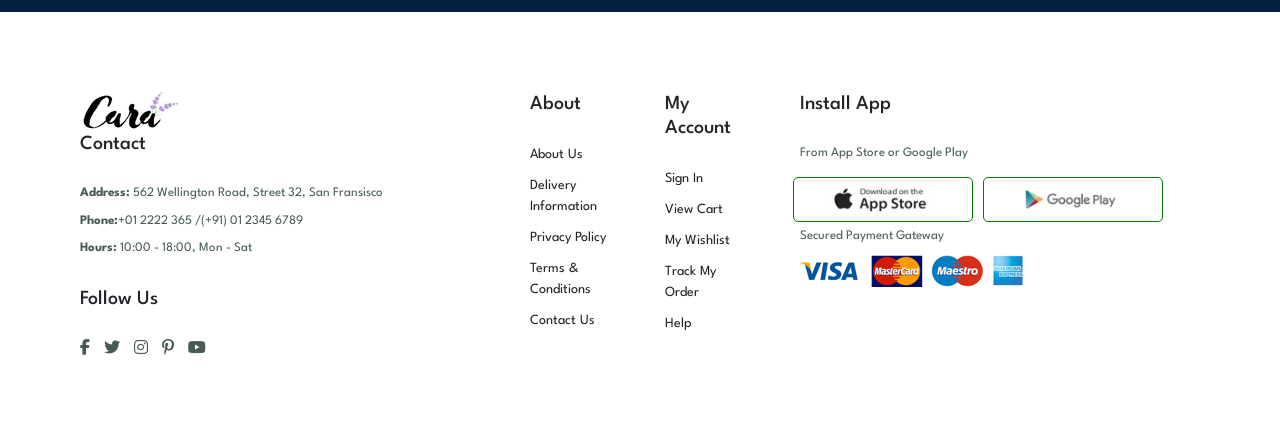
<file: sproduct.html>
<!DOCTYPE html>
<html lang="en">
<head>
    <meta charset="UTF-8">
    <meta name="viewport" content="width=device-width, initial-scale=1.0">
    <title>document</title>
    <link rel="stylesheet" href="https://cdnjs.cloudflare.com/ajax/libs/font-awesome/6.7.2/css/all.min.css" integrity="sha512-Evv84Mr4kqVGRNSgIGL/F/aIDqQb7xQ2vcrdIwxfjThSH8CSR7PBEakCr51Ck+w+/U6swU2Im1vVX0SVk9ABhg==" crossorigin="anonymous" referrerpolicy="no-referrer" />
    <link rel="stylesheet" href="style.css">
    <link rel="stylesheet" href="	https://cdn.jsdelivr.net/npm/bootstrap@5.3.3/dist/css/bootstrap.min.css">
    <link href='https://unpkg.com/boxicons@2.1.4/css/boxicons.min.css' rel='stylesheet'>
</head>
<body>
    <section id="header">
        <a href="#"><img src="img/logo.png" alt="" class="logo"></a>
        <nav class="navbar bg-body-tertiary">
            <div class="container-fluid">
              <form class="d-flex" role="search">
                <input class="form-control me-2" type="search" placeholder="Search" aria-label="Search">
                <button class="btn btn-outline-danger" type="submit">Search</button>
              </form>
            </div>
        </nav>
        <div>
            <ul id="navbar">
                <li><a href="index.html">Home</a></li>
                <li><a class="active" href="shop.html">Shop</a></li>
                <li><a href="blog.html">Blog</a></li>
                <li><a href="about.html">About</a></li>
                <li><a href="contact.html">Contact</a></li> 
                <li><a href=""><i class='bx bx-shopping-bag '></i></a></li>
            </ul>
        </div>
    </section>

    <section id="prodetails" class="section-p1">
        <div class="single-pro-image">
            <img src="img/product/f1.jpg" width="100%" id="mainImg" alt="">

            <div class="small-img-group">
                <div class="small-img-col">
                    <img src="img/product/f1.jpg" width="100%" class="small-img" alt="">
                </div>
                <div class="small-img-col">
                    <img src="img/product/f2.jpg" width="100%" class="small-img" alt="">
                </div>

                <div class="small-img-col">
                    <img src="img/product/f3.jpg" width="100%" class="small-img" alt="">
                </div>
                <div class="small-img-col">
                    <img src="img/product/f4.jpg" width="100%" class="small-img" alt="">
                </div>
            </div>
        </div>

        <div class="single-pro-details">
            <h6>Home / T-shirt</h6>
            <h4>Men's Fashion T-shirt</h4>
            <h2>$139.00</h2>
            <select name="" id="">
                <option>Select Size</option>
                <option>XL</option>
                <option>XXL</option>
                <option>Small</option>
                <option>Large</option>
            </select>
            <input type="number" value="1">
            <button class="normal">Add To Cart</button>
            <h4>Product Details</h4>
            <span>Lorem ipsum dolor sit amet consectetur adipisicing elit. Quasi ullam, adipisci laborum libero eaque magni ut fugit aliquam eveniet totam blanditiis labore soluta a doloremque facere asperiores, inventore voluptates. Esse blanditiis necessitatibus itaque dolorem maiores quis optio ratione, beatae quo saepe debitis dignissimos, quibusdam sapiente autem, rerum ut officia doloribus?</span>
        </div>
    </section>
    <section id="product1" class="section-p1">
        <h2>Featured Products</h2>
        <p>Summer Collection New Modern Design</p>
        <div class="pro-container">
            <div class="pro">
                <img src="img/new/n1.jpg" alt="">
                <div class="des">
                    <span>adidas</span>
                    <h5>Cartoon Astronaut T-Shirts</h5>
                    <div class="star">
                        <i class="fa-solid fa-star"></i>
                        <i class="fa-solid fa-star"></i>
                        <i class="fa-solid fa-star"></i>
                        <i class="fa-solid fa-star"></i>
                    </div>
                    <h4>$78</h4>
                </div>
                <a href="#"><i class="fa fa-shopping-cart cart" aria-hidden="true"></i></a>
            </div>

            <div class="pro">
                <img src="img//new/n2.jpg" alt="">
                <div class="des">
                    <span>adidas</span>
                    <h5>Cartoon Astronaut T-Shirts</h5>
                    <div class="star">
                        <i class="fa-solid fa-star"></i>
                        <i class="fa-solid fa-star"></i>
                        <i class="fa-solid fa-star"></i>
                        <i class="fa-solid fa-star"></i>
                    </div>
                    <h4>$78</h4>
                </div>
                <a href="#"><i class="fa fa-shopping-cart cart" aria-hidden="true"></i></a>
            </div>

            <div class="pro">
                <img src="img/new/n3.jpg" alt="">
                <div class="des">
                    <span>adidas</span>
                    <h5>Cartoon Astronaut T-Shirts</h5>
                    <div class="star">
                        <i class="fa-solid fa-star"></i>
                        <i class="fa-solid fa-star"></i>
                        <i class="fa-solid fa-star"></i>
                        <i class="fa-solid fa-star"></i>
                    </div>
                    <h4>$78</h4>
                </div>
                <a href="#"><i class="fa fa-shopping-cart cart" aria-hidden="true"></i></a>
            </div>

            <div class="pro">
                <img src="img/new/n4.jpg" alt="">
                <div class="des">
                    <span>adidas</span>
                    <h5>Cartoon Astronaut T-Shirts</h5>
                    <div class="star">
                        <i class="fa-solid fa-star"></i>
                        <i class="fa-solid fa-star"></i>
                        <i class="fa-solid fa-star"></i>
                        <i class="fa-solid fa-star"></i>
                    </div>
                    <h4>$78</h4>
                </div>
                <a href="#"><i class="fa fa-shopping-cart cart" aria-hidden="true"></i></a>
            </div>

        </div>
    </section>
    
    <section id="newsletter" class="section-p1 section-m1">
        <div class="newstext">
            <h4>Sign up for Newsletter</h4>
            <p>Get E-mail updates about our latest shop and <span>special offers.</span></p>
        </div>
        <div class="form">
            <input type="text" placeholder="Your email address">
            <button class="normal">Sign Up</button>
        </div>

    </section>
    
    <footer class="section-p1"> 
        <div class="col">
            <img src="img/logo.png" alt="">
            <h4>Contact</h4>
            <p> <strong>Address:</strong> 562 Wellington Road, Street 32, San Fransisco</p>
            <p> <strong>Phone:</strong>+01 2222 365     /(+91) 01 2345 6789</p>
            <p> <strong>Hours:</strong> 10:00 - 18:00, Mon - Sat</p>
            <div class="follow">
                <h4>Follow Us</h4>
                <div class="icon">
                    <i class="fab fa-facebook-f"></i>
                    <i class="fab fa-twitter"></i>
                    <i class="fab fa-instagram"></i>
                    <i class="fab fa-pinterest-p"></i>
                    <i class="fab fa-youtube"></i>
                </div>
            </div>
        </div>

        <div class="col">
            <h4>About</h4>
            <a href="#"> About Us</a>
            <a href="#"> Delivery Information</a>
            <a href="#"> Privacy Policy</a>
            <a href="#">Terms & Conditions</a>
            <a href="#"> Contact Us</a>
        </div>

        <div class="col">
            <h4>My Account</h4>
            <a href="#"> Sign In</a>
            <a href="#"> View Cart</a>
            <a href="#"> My Wishlist</a>
            <a href="#">Track My Order</a>
            <a href="#"> Help</a>
        </div>

        <div class="col install">
            <h4>Install App</h4>
            <p>From App Store or Google Play</p>
            <div class="row">
                <img src="img/pay/app.jpg" alt="">
                <img src="img/pay/play.jpg" alt="">
            </div>
            <p>Secured Payment Gateway</p>
            <img src="img/pay/pay.png" alt="">
        </div>
    </footer>
    
    <script src="script.js"></script>
</body> 
</html>
</file>
<file: style.css>
@import url("https://fonts.googleapis.com/css2?family=Spartan:wght@100;200;300;400;500;600;700;800;900&display=swap");

* {
    margin: 0;
    padding: 0;
    box-sizing: border-box;
    font-family: "Spartan", sans-serif;
  }
  
  html {
    scroll-behavior: smooth;
  }
  
  /* Global Styles */
  
  h1 {
    font-size: 50px;
    line-height: 64px;
    color: #222;
  }
  
  h2 {
    font-size: 46px;
    line-height: 54px;
    color: #222;
  }
  
  h4 {
    font-size: 20px;
    color: #222;
  }
  
  h6 {
    font-weight: 700;
    font-size: 12px;
  }
  
  p {
    font-size: 16px;
    color: #465b52;
    margin: 15px 0 20px 0;
  }
  
  .section-p1 {
    padding: 40px 80px;
  }
  
  .section-m1 {
    margin: 40px 0;
  }

   button.normal {
        font-size: 14px;
        font-weight: 600;
        padding: 15px;
        color: #000;
        background-color: #fff;
        border-radius: 4px;
        cursor: pointer;
        border: none;
        outline: none;
        transition: 0.2s;
   }
   
    button.white {
        font-size: 13px;
        font-weight: 600px;
        padding: 11px 18px;
        color: #fff;
        background-color: transparent;
        border-radius: 4px;
        cursor: pointer;
        border: 1px solid #fff;
        outline: none;
        transition: 0.2s;

    }

    @media (max-width:700px) {
        #navbar {
            display: flex;
            flex-direction: column;
            align-items: flex-start;
            justify-content:flex-start;
            position: fixed;
            top: 0;
            right: -300px;
            height: 100vh;
            width: 300px;
            background-color:#E3E6F3;
            box-shadow: 0 40px 60px rgb(0, 0, 0, 0.1);
            padding: 80px 0 0 10px;
        }

        #navbar .active {
            right: 0;
        }

        #navbar li{
           margin-bottom: 25px;
        }

        #mobile {
            display:flex;
            align-items: center;
        }
    }

body {
    max-width: 100%;
    box-sizing:border-box;
  }

  #header {
    display: flex;
    align-items: center;
    justify-content: space-between;
    height: 100px;
    padding: 20px 80px;
    background: #e6e8f4db;
    box-shadow: 0 5px 15px rgba(0, 0, 0, 0.138);
    z-index: 999;  
    position: sticky;
    top: 0;
    left: 0;
  }

  #header a .logo {
    object-fit:contain;
    object-position: center;
  }


  /* NAVBAR */

#navbar{
    display: flex;
    align-items: center;
    justify-content: center;
    height:50px;
  }


#navbar li {
    list-style: none;
    padding:0 20px;
    position: relative;
    padding-top: 15px;
}

#navbar li a{
    text-decoration: none;
    font-size: 16px;
    font-weight: 600;
    color: #1a1a1a;
    transition: 0.3s ease;
}

h1 {
    color:#e52006;
}

#navbar li a:hover,
#navbar li a.active {
    color:#e52006;
}

#navbar li a.active::after,
#navbar li a:hover::after {
    content: "";
    width: 30%;
    height: 1.8px;
    color:#e52006;
    background: #e52006;
    position: absolute;
    left:20px;
    bottom: -4px
}

#mobile {
    display:none;
    align-items:center;
}

#mobile i {
    color: #1a1a1a;
    font-size: 20px;
    padding-left:20px;
}

#close {
    display: none;
}

/* HOME PAGE */

#hero {
    background-image: url(img/hero4.png);
    background-size: cover; /* or contain */
    background-position: top 25% right 0; 
    height: 90vh; /* Adjust height as needed */
    width: 100%;
    padding: 0 80px;
    display: flex;
    flex-direction: column;
    align-items: flex-start;
    justify-content: center;
}

#hero h2 {
    font-size: 3rem;
    font-weight: bold ;
    
}

#hero h1 {
    font-size: 3rem;
    font-weight:bold;
}

#hero button{
    background-image: url("img/button.png");
    background-color: transparent ;
    color: #e52006;
    border: 0;
    font-size: medium;
    padding: 14px 80px 14px 65px;
    background-repeat: no-repeat;
    cursor: pointer;
    font-weight: 600;
}

#feature {
    display: flex;
    text-align: center;
    justify-content:space-between;
    flex-wrap: wrap;
}

#feature .fe-box {
    width: 180px;
    text-align: center;
    padding: 25px 15px;
    box-shadow: 20px 20px 34px rgba(0,0,0,0.03);
    border: 1px solid #cce7d056;
    border-radius: 4px;
    margin: 15px 0;
}

#feature .fe-box:hover {
    box-shadow: 10px 10px 54px rgba(70,62,221,0.1);
}

#feature .fe-box img {
    width: 100%;
    margin-bottom:10px;
}

#feature .fe-box h6 {
  display:inline-block;
  background:#d2e7de;
  padding: 9px 8px 6px 8px;
  background-color: #fddde4;
  border-radius: 5px;
}

#feature .fe-box:nth-child(2) h6{
    background-color: #cdebbc;
    
}

#feature .fe-box:nth-child(3) h6{
    background-color: #d1e8f2;
    
}

#feature .fe-box:nth-child(4) h6{
    background-color: #cdd4f8;
    
}

#feature .fe-box:nth-child(5) h6{
    background-color: #f6dbf6;   
}

#feature .fe-box:nth-child(6) h6{
    background-color: #fff2e5;
    
}


/* Product */
#product1 .pro-container {
    display: flex;
    justify-content: space-between;
    padding:40px;
    flex-wrap: wrap;

}
#product1{
    text-align: center;
}

#product1 .pro{
    width: 23%;
    min-width: 250px;
    padding: 10px 12px;
    border: 1px solid rgba(211, 210, 210, 0.329);
    border-radius: 25px;
    cursor: pointer;
    box-shadow: 20px 20px 30px rgba(0,0,0, 0.02);
    margin: 15px 0;
    transition: 0.2s ease;
    position: relative;
}


#product1 .pro:hover {
    box-shadow: 20px 20px 30px rgba(0,0,0, 0.06);
}


#product1 .pro img{
    width: 100%;
    border-radius: 25px;
} 


#product1 .pro .des {
    text-align:start;
    padding: 10px 0;
}

#product1 .pro .des span{
    color: #606063;
    font-size: 12px;
}

#product1 .pro .des h5 {
    padding-top: 7px;
    color: #1a1a1a;
    font-size: 14px; 
}

#product1 .pro .des i {
    font-family: 12px;
    color:rgb(243, 181, 25)
}


#product1 .pro .des h4 {
    padding-top: 7px;
    font-size: 15px;
    font-weight: 700;
    color: #088178;
}


#product1 .pro .cart  {
    width: 40px;
    height: 40px;
    line-height: 40px;
    border-radius: 50px;
    background-color: #e8f6ea;
    color: #088178;
    border:1px solid #cce7d0;
    position: absolute;
    bottom: 20px;
    right: 10px;
} 

#banner {
    display: flex;
    flex-direction: column;
    justify-content: center;
    align-items: center;
    text-align: center;
    background-image: url("img/banner/b2.jpg");
    width: 100%;
    height:40vh;
    background-size: cover;
    background-position: center;
}

#banner h4{
    color: #fff;
    font-size: 16px;
}

#banner h2{
    color: #fff;
    font-size:30px;
    padding: 10px 0;
}

#banner h2 span{
    color: #ef3636;
    font-size:30px;
    padding: 10px 0;
}

#banner button:hover {
   background:#088178;
   color: #fff;
}

#sm-banner {
    display: flex;
    justify-content:space-around;
    flex-wrap: wrap;
}

#sm-banner .banner-box{
    display: flex;
    flex-direction: column;
    justify-content: center;
    align-items:flex-start;
    background-image: url("img/banner/b17.jpg");
    min-width:580px;
    height:40vh;
    background-size: cover;
    background-position: center;
    padding: 30px;
}
 

#sm-banner .banner-box2{
    display: flex;
    flex-direction: column;
    justify-content: center;
    align-items:flex-start;
    background-image: url("img/banner/b10.jpg");
    min-width:580px;
    height:40vh;
    background-size: cover;
    background-position: center;
    padding: 30px;
}

#sm-banner h4{
    color: #fff;
    font-size: 20px;
    font-weight: 300;
}

#sm-banner h2{
    color: #fff;
    font-size: 28px;
    font-weight: 800;
}

#sm-banner span{
    color: #fff;
    font-size: 14px;
    font-weight: 500;
    padding-bottom: 15px;
}


#sm-banner .white:hover {
    background: #088178;
    border: 1px solid #088178;
}

#banner3 {
    display: flex;
    justify-content: space-between;
    flex-wrap: wrap;
    padding: 0 7rem;
}

#banner3 .banner-box {
    display: flex;
    flex-direction: column;
    justify-content: center;
    align-items: flex-start;
    background-image: url("img/banner/b7.jpg");
    min-width: 30%;
    height: 30vh;
    background-size:cover;
    background-position: center;
    padding: 20px;
    margin-bottom:20px;
}

#banner3 .banner-box2 {
    background-image: url("img/banner/b4.jpg");
}
#banner3 .banner-box3 {
    background-image: url("img/banner/b18.jpg");
}
#banner3 h2 {
    color: #fff;
    font-weight: 900;
    font-size:22px;
}

#banner3 h3{
    color: #ec544e;
    font-weight: 800;
    font-size:15px;
}


/* News Letter */

#newsletter {
    display:flex;
    justify-content: space-between;
    flex-wrap: wrap;
    align-items: center;
    background-image: url(img/banner/);
    background-repeat: no-repeat;
    background-position: 20% 30%;
    background-color: #041e42;
} 

#newsletter h4 {
    font-size: 22px;
    font-weight: 700;
    color: #fff;
}

#newsletter p {
    font-size: 14px;
    font-weight: 600;
    color: #818ea0;
}

#newsletter p span{
    font-size: 14px;
    font-weight: 600;
    color: #ffbd27;
}

#newsletter  .form {
    display: flex;
    width: 40%;
}

#newsletter input{
    height: 3.125rem;
    padding: 0 1.25rem;
    font-size: 14px;
    width: 100%;
    border: 1px solid transparent;
    border-radius: 4px;
    outline: none;
    border-top-right-radius: 0;
    border-bottom-right-radius: 0;
}

#newsletter button {
    background-color: #088178;
    color: #fff;
    white-space:nowrap;
}


footer {
    display: flex;
    flex-wrap:wrap;
    justify-content: space-between;
    gap: 50px; 
}


footer .col{
    display: flex;
    flex-direction: column;
    align-items: flex-start;
    margin-bottom:50px;
}

footer .logo {
    margin-bottom: 30px;
}

footer h4 {
    font-size:20px;
    padding-bottom: 20px;
}

footer p{
    font-size:13px;
    margin: 0 0 8px 0;
    width: 400px;
    
}
footer .icon {
    display: flex;
    gap: 10px;
}

footer a{
    font-size:14px;
    text-decoration: none;
    color: #222;
    margin-bottom: 10px;
}

footer .follow {
    margin-top: 20px;  
}

footer .follow i {
    color: #465b52;
    padding-right: 4px;
    cursor: pointer;
}

footer .col .row {
    display: flex;
    justify-content: space-between;
    
}

footer .col .row img{
    border: 1px solid green;
    width:180px;
    margin:5px;
    border-radius: 5px;
}


footer .follow i:hover,
footer a:hover{
    color: green;
} 

footer .copyright {
    width: 100%;
    text-align: center;
}

/* shop page */

#page-header {
    background-image: url(img/banner/b1.jpg);
    width: 100%;
    height: 40vh;
    background-size: cover;
    display: flex;
    justify-content: center;
    text-align: center;
    flex-direction: column;
    padding: 14px;
}

#page-header h2,
#page-header p{
    color: #fff;
}

#pagination {
    text-align: center;
}

#pagination a{
    text-decoration: none;
    background-color: #088178;
    padding:15px 20px;
    color: #fff;
    border-radius: 4px;
    font-weight: 600;
     
}

#pagination a i {
    font-size:16px;
    font-weight: 600;
}

/* single products */

#prodetails {
    display: flex;
    margin-top: 20px;
}
#prodetails .single-pro-image {
    width: 40%;
    margin-right: 50px;

}

.small-img-group {
    display: flex;
    justify-content: space-between;
    margin-top:10px;
}

.small-img-col {
    flex-basis:24%;
    cursor: pointer;
}


#prodetails .single-pro-details {
    width: 50%;
    padding-top: 30px;

}

#prodetails .single-pro-details h4{
    padding:40px 0 20px 0;
}

#prodetails .single-pro-details h2{
    font-size: 26px;
}

#prodetails .single-pro-details select{
    display: block;
    padding: 5px 10px;
    margin-bottom: 10px;
}

#prodetails .single-pro-details input {
    width: 50px;
    height: 45px;
    text-align: center;
    padding-left: 10px;
    font-size: 16px;
    margin-right: 10px;
}

#prodetails .single-pro-details input:focus {
    outline: none;
}
#prodetails .single-pro-details button {
    background:#088178;
    color: #fff;
}

/*
#prodetails .single-pro-details span {
    line-height: ;
}
*/


/*
#close {
    display: initial;
    position: absolute;
    top: 30px;
    left: 30px;
    color: #222;
    font-size: 24px;
}
*/
</file>
